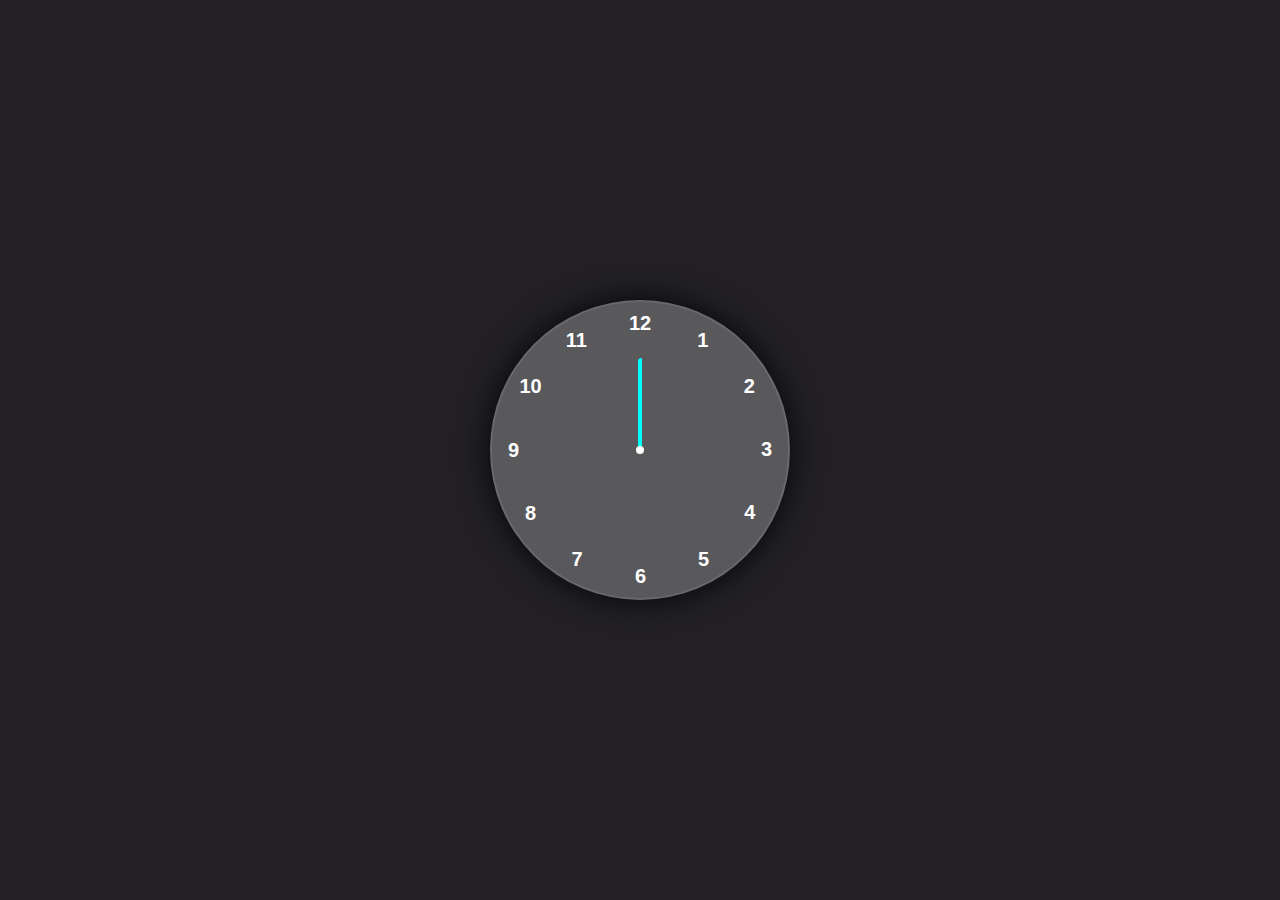
<file: Anlogclock/index.html>
<!DOCTYPE html>
<html lang="en">
<head>
    <meta charset="UTF-8">
    <meta name="viewport" content="width=device-width, initial-scale=1.0">
    <title>Analog Clock</title>
    <link rel="stylesheet" href="style.css">
</head>
<body>
    <div class="container">
       
        <div class="clock">
            <div style="--clr: #ffffff; --h:60px;" id="hour" class="hand" ><i></i></div>
            <div style="--clr:#FFD700; --h:80px" id="min" class="hand" ><i></i></div>
            <div style="--clr:#00FFFF; --h: 92px" id="sec" class="hand" ><i></i></div>

            <span style="--i:1;"><b>1</b></span>
            <span style="--i:2;"><b>2</b></span>
            <span style="--i:3;"><b>3</b></span>
            <span style="--i:4;"><b>4</b></span>
            <span style="--i:5;"><b>5</b></span>
            <span style="--i:6;"><b>6</b></span>
            <span style="--i:7;"><b>7</b></span>
            <span style="--i:8;"><b>8</b></span>
            <span style="--i:9;"><b>9</b></span>
            <span style="--i:10;"><b>10</b></span>
            <span style="--i:11;"><b>11</b></span>
            <span style="--i:12;"><b>12</b></span>
        </div>
    </div>
    <script src="script.js"></script>
</body>
</html>
</file>
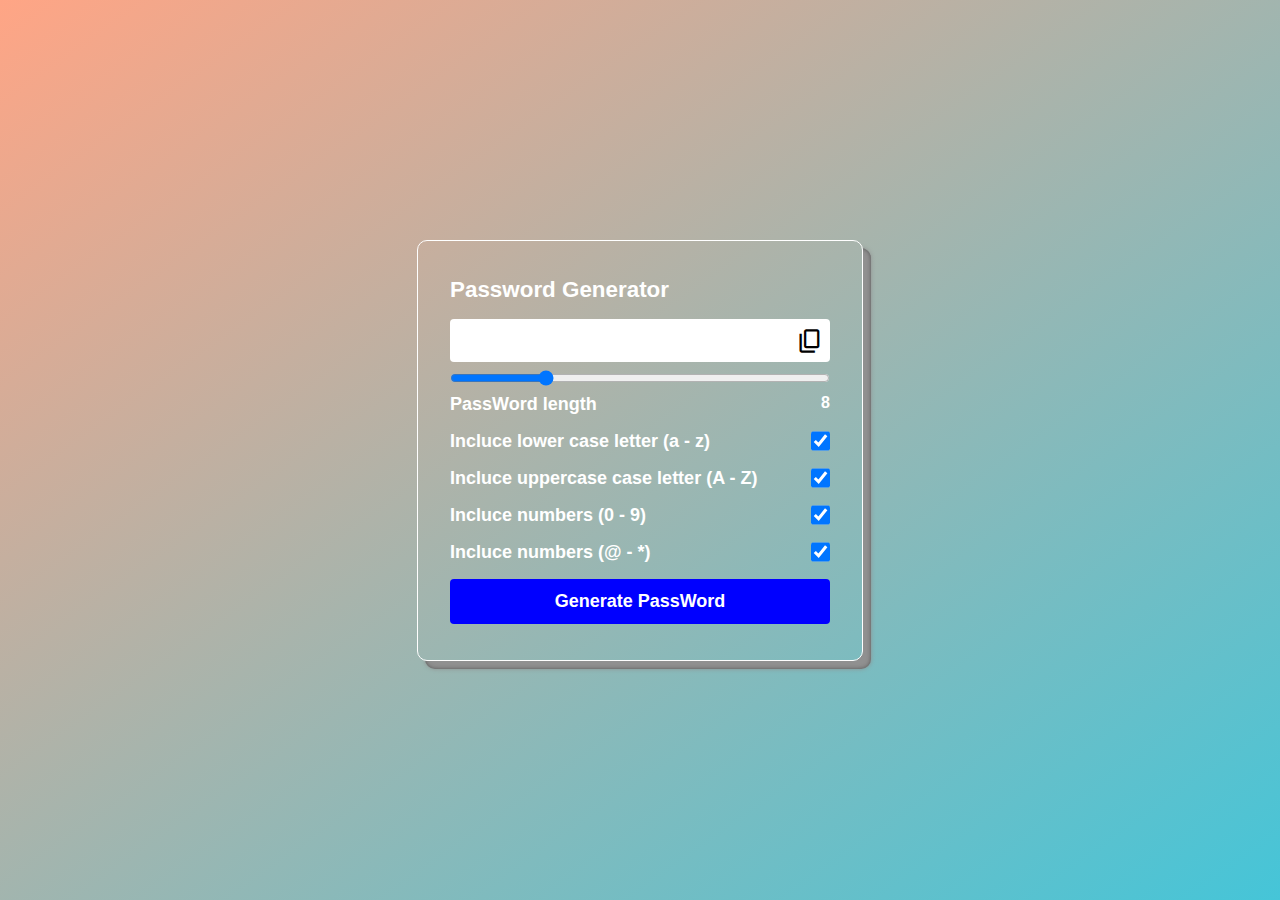
<file: passwordgenerator/index.html>
<!DOCTYPE html>
<html lang="en">
<head>
    <meta charset="UTF-8">
    <meta name="viewport" content="width=device-width, initial-scale=1.0">
    <link rel="stylesheet" href="style.css">
    <link href="https://fonts.googleapis.com/css2?family=Material+Symbols+Outlined" rel="stylesheet" />
    <title>PassWord Generator</title>
</head>
<body>
    
    <div class="container">
        <h1>Password Generator</h1>
        
        <div class="inputbox">
            <input type="text" class="passbox" id="passbox" disabled>
            <span class="material-symbols-outlined" id="copyIcon">content_copy</span>
        </div>
        <input type="range" min="1" max="30" value="8" id="inputslider">
        <div class="row">
            <p>PassWord length</p>
            <span id="sliderValue"></span>
        </div>
        <div class="row">
        <label for="lowercase"> Incluce lower case letter (a - z)</label>
        <input type="checkbox" name="lowercase" id="lowercase" checked>
    </label>
</div>
        <div class="row">
        <label for="uppercase"> Incluce uppercase case letter (A - Z)</label>
        <input type="checkbox" name="uppercase" id="uppercase" checked>
    </label>
</div>
        <div class="row">
        <label for="numbers"> Incluce numbers (0 - 9)</label>
        <input type="checkbox" name="numbers" id="numbers" checked>
    </label>
</div>
        <div class="row">
        <label for="symbolls"> Incluce numbers (@ - *)</label>
        <input type="checkbox" name="symbolls" id="symbolls" checked>
    </label>
</div>
    <button type="button" class="genbtn" id="genbtn"> Generate PassWord</button>
</div>
<script src="script.js"></script>
</body>
</html>
</file>
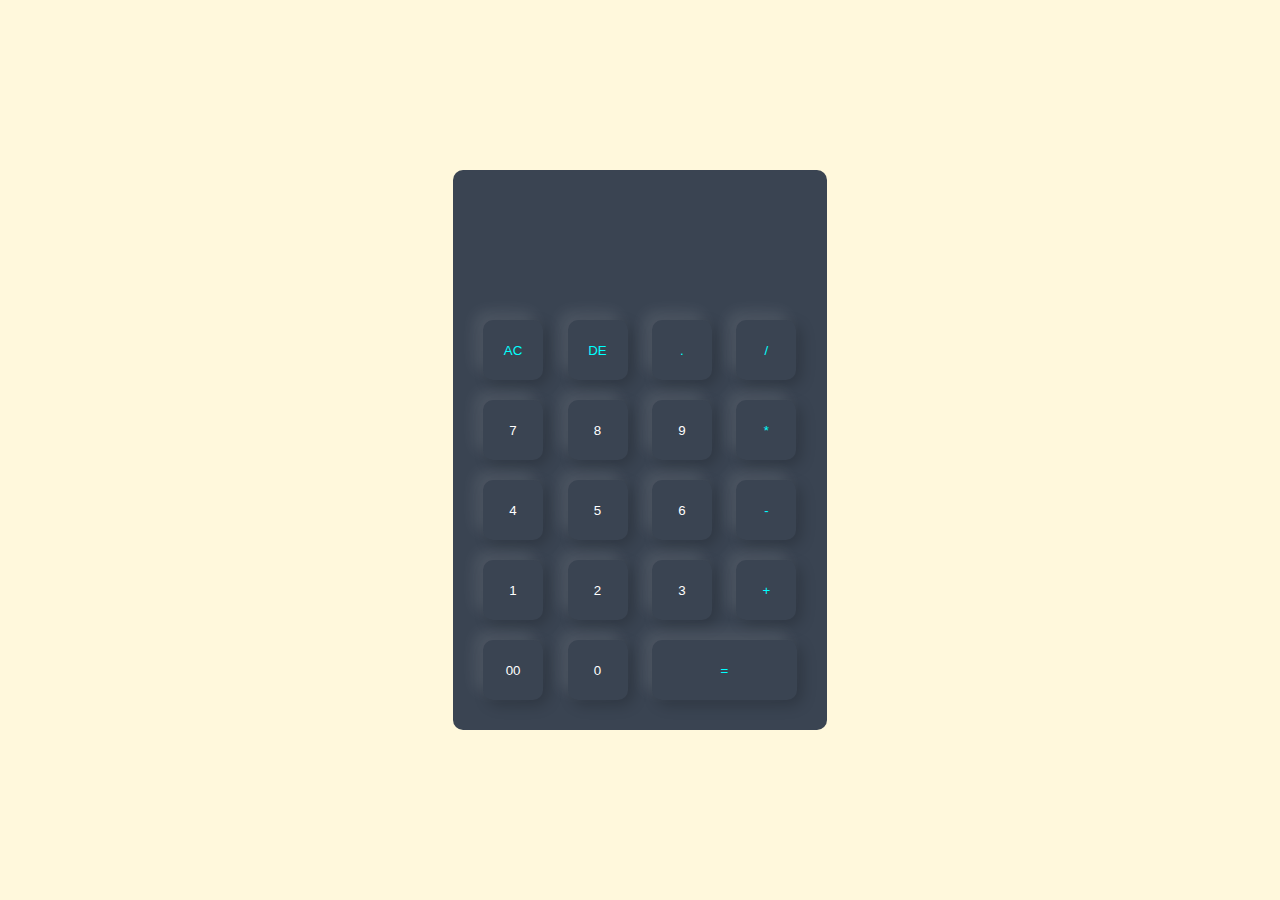
<file: calculator2/calculator2.html>
<!DOCTYPE html>
<html lang="en">
<head>
    <meta charset="UTF-8">
    <meta name="viewport" content="width=device-width, initial-scale=1.0">
    <title>Calculator</title>
    <link rel="stylesheet" href="style2.css">
</head>
<body>
    <div class="container">
        <div class="calculator">
            <form>
                <div class="display">
                <input type="text" name="display"  >    
                </div>
                <div>
                    <input type="button" value="AC" onclick="display.value = '' " class="operator">
                    <input type="button" value="DE" onclick="display.value=display.value.toString().slice(0,-1)" class="operator">
                    <input type="button" value="." onclick="display.value += '.' " class="operator">
                    <input type="button" value="/"  onclick="display.value += '/' " class="operator">

                </div>
                <div>
                    <input type="button" value="7"  onclick="display.value += '7' ">
                    <input type="button" value="8" onclick="display.value += '8' ">
                    <input type="button" value="9" onclick="display.value += '9' ">
                    <input type="button" value="*" onclick="display.value += '*' " class="operator">

                </div>
                <div>
                    <input type="button" value="4"  onclick="display.value += '4' ">
                    <input type="button" value="5" onclick="display.value += '5' ">
                    <input type="button" value="6" onclick="display.value += '6' ">
                    <input type="button" value="-" onclick="display.value += '-' " class="operator">

                </div>
                <div>
                    <input type="button" value="1"  onclick="display.value += '1' ">
                    <input type="button" value="2" onclick="display.value += '2' ">
                    <input type="button" value="3" onclick="display.value += '3' ">
                    <input type="button" value="+" onclick="display.value += '+' " class="operator">

                </div>
                
                <div>
                    <input type="button" value="00"  onclick="display.value += '00' ">
                    <input type="button" value="0" onclick="display.value += '0' ">
                    <input type="button" value="=" onclick="display.value = eval(display.value)" class=" equal operator">

                </div>
            </form>
        </div>
    </div>
</body>
</html>
</file>
<file: Anlogclock/style.css>
*{
    margin: 0;
    padding: 0;
    font-family: sans-serif;
    box-sizing: border-box;
    color: white;
}
body{
    display: flex;
    justify-content: center;
    align-items: center;
    min-height: 100vh;
    background-color:  rgb(34, 32, 37);
}
.container{
    position: relative;
}
.clock{
    height: 300px;
    width: 300px;
    border-radius: 50%;
    border: 2px solid  rgba(255, 255, 255, 0.1); ;
    background-color: rgba(255, 255, 255, 0.25);
    box-shadow:  0 0px 30px rgba(0,0,0,0.9) ; 
    display: flex;
    justify-content: center;
    align-items: center;
    
    

}
.clock span{
    position: absolute;
    transform: rotate(calc(30deg * var(--i)));
    inset: 12px;
    text-align: center;
}
.clock span b{
    transform: rotate(calc(-30deg * var(--i)) );
    display: inline-block;
    font-size: 20px;

}
.clock::before{
    background-color: #fffffF;
    content: '';
    height: 8px;
    width: 8px;
    border-radius: 50%;
    position: absolute;
    z-index: 2;

}
.hand{
    position: absolute;
    display: flex;
    justify-content: center;
    align-items: flex-end ;
}
.hand i{
    position: absolute;
    background-color: var(--clr);
    height: var(--h);
    width: 4px;
    border-radius:  100px 10px 100px;    
   
}
</file>
<file: passwordgenerator/style.css>
*{
    margin: 0;
    padding: 0;
    box-sizing: border-box;
    font-family: sans-serif;
    
}

body{
    height: 100vh;
    width: 100vw;
    display: flex;
    justify-content: center;
    align-items: center;
    background: linear-gradient(to right bottom, #ffa585,#45c5d8);
    color: white ;  
    font-weight: 600;
 }
.container{
    
    border: 0.5px solid #fff;
    border-radius: 10px;
    padding: 28px 32px;
    display: flex;
    flex-direction: column;
    background: transparent;
    box-shadow: 8px 8px 4px #909090, 8px 8px 0px #575757;
}
.container h1{
    font-size: 1.4rem;
    margin-block: 8px;
}

.inputbox{
    position: relative;
}
.inputbox span{
    position: absolute;
    top: 16px;
    right: 6px;
    color: black;
    font-size: 28px;
    cursor: pointer;
    z-index: 2;
}
.passbox{
    background-color: #fff;
    border:none;
    outline: none;
    padding: 10px;
    width: 380px;
    border-radius: 4px;
    font-size: 20px;
    margin-block: 8px;
    text-overflow: ellipsis;
}
.row{
    display: flex;
    margin-block: 8px;

}
.row p, .row label{
    flex-basis: 100%;
    font-size: 18px;
}
.row input[type="checkbox"]{
    width: 20px;
    height: 20px;
}
.genbtn{
    border: none;
    outline: none;
    background-color: blue;
    padding: 12px 24px; 
    color: #fff;
    font-size: 18px;
    margin-block: 8px;
    font-weight: 700;
    cursor: pointer;
    border-radius: 4px;
}
.genbtn:hover{
    background-color: rgb(49, 12, 181);
}
</file>
<file: calculator2/style2.css>
*{
    margin: 0;
    padding: 0%;
    font-family: 'poppins',sans-serif;
    box-sizing: border-box;
}
.container{
    width: 100%;
    height: 100vh;
    background: cornsilk;
    display: flex;
    align-items: center;
    justify-content: center;
}
.calculator{
    background: #3a4452;
    padding: 20px;
    border-radius: 10px;
        
}
.calculator form input{
    border: 0;
    outline: 0;
    width: 60px;
    height: 60px;
    border-radius: 10px;
    box-shadow: -8px -8px 15px rgba(255,255,255,0.1),5px 5px 15px rgba(0,0,0,0.2);
    background: transparent;
    color: white;
    cursor: pointer;
    margin: 10px;
}
form .display{
    display: flex;
    justify-content: flex-end;
    margin: 20px 0;
}
form .display input{
    text-align: right;
    flex: 1;
    font-size: 45px;
    box-shadow: none;
}
form input.equal{
    width: 145px;
}
form input.operator{
    color: aqua;
}
</file>
